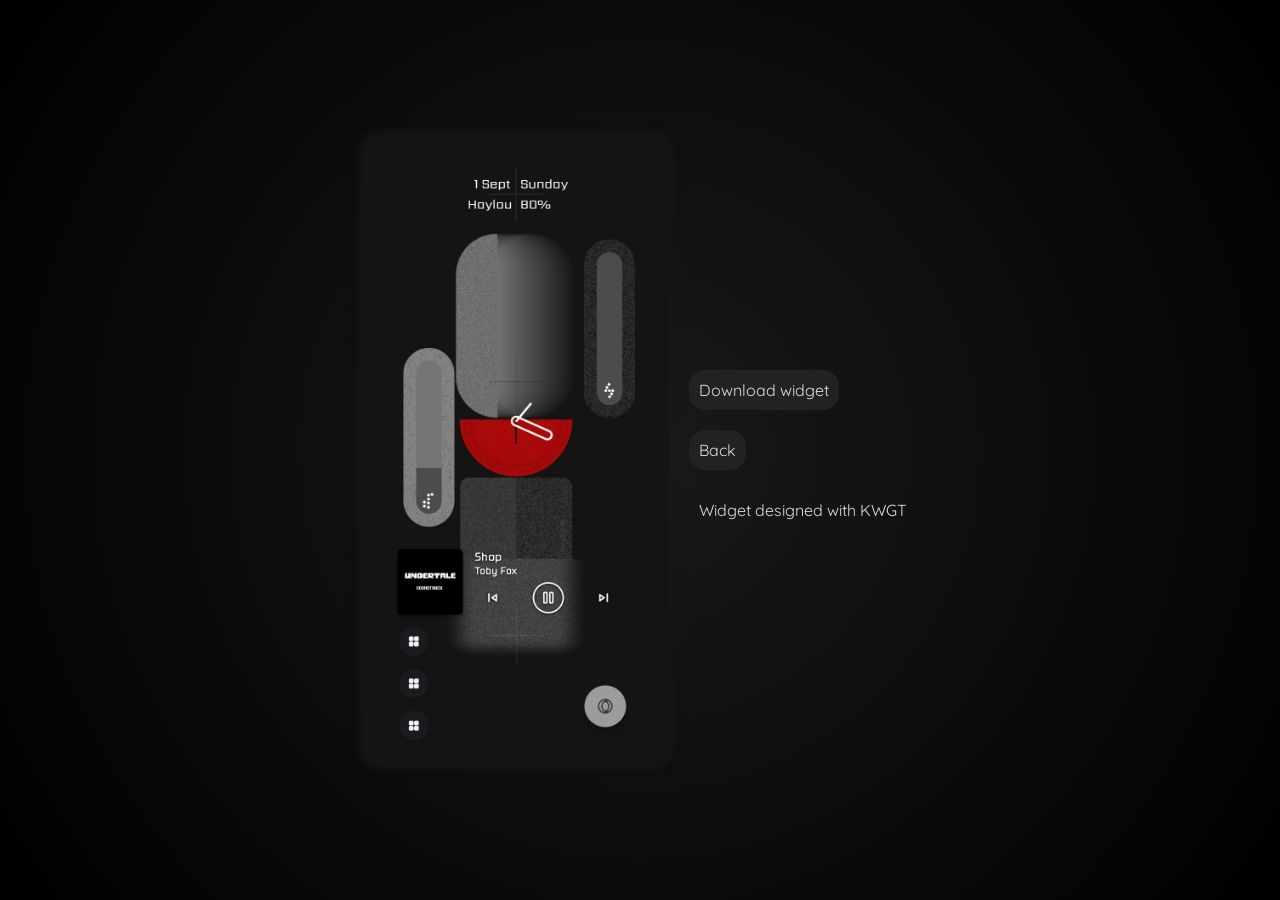
<file: html/kwgt.html>
<!DOCTYPE html>
<html lang="en">
    <head>
	<meta charset="UTF-8">
	<meta name="viewport" content="width=device-width, initial-scale=1">
	<title>dev-log KWGT</title>
	<link href="../css/kwgt.css" rel="stylesheet">
    </head>
    <body>
	<img src="../image/kwgt.jpg" alt="">
	<section class="buttons">
	    <a href="../download/Nothing.kwgt" download>Download widget</a>
	    <a href="../index.html">Back</a>
	    <a class="desc">Widget designed with KWGT</a>
	</section>
    </body>
</html>
</file>
<file: css/kwgt.css>
@import url('https://fonts.googleapis.com/css2?family=Quicksand:wght@700&display=swap');

* {
  margin: 0;
  padding: 0;
  border: none;
  transition: .5s ease-out;
  font-family: 'Quicksand', sans-serif;
  color: #ddd;
}

body {
  display: flex;
  height: 100dvh;
  flex-direction: column;
  align-items: center;
  justify-content: center;
  background: radial-gradient(circle, rgba(31, 31, 31, 1) 0%, rgba(24, 24, 24, 1) 6%, rgba(0, 0, 0, 1) 100%);
}

img {
  border-radius: 1rem;
  box-shadow: 0 0 10px 2px #191919;
  height: 70%;
  transition: .3s cubic-bezier(.37, -0.68, .34, 1.37);
  margin: 10px;
}

img:hover {
  transform: scale(1.05);
}

a {
  padding: 10px;
  text-decoration: none;
  font-family: 'Quicksand', sans-serif;
  color: #ddd;
  background-color: #222;
  margin: 10px;
  border-radius: 1rem;
}

a:hover {
  color: #111;
  background: #999;
}

.buttons {
  display: flex;
  flex-direction: column;
  align-items: center;
  justify-content: center;
}

.desc {
  background: none;
}

.desc:hover {
  background: none;
  color: #ddd;
  cursor: default;
}

@media (min-width:960px) {
  body {
    flex-direction: row;
  }

  .buttons {
    align-items: flex-start;
  }
}

::selection {
  color: #111;
  background: #ddd;
}
</file>
